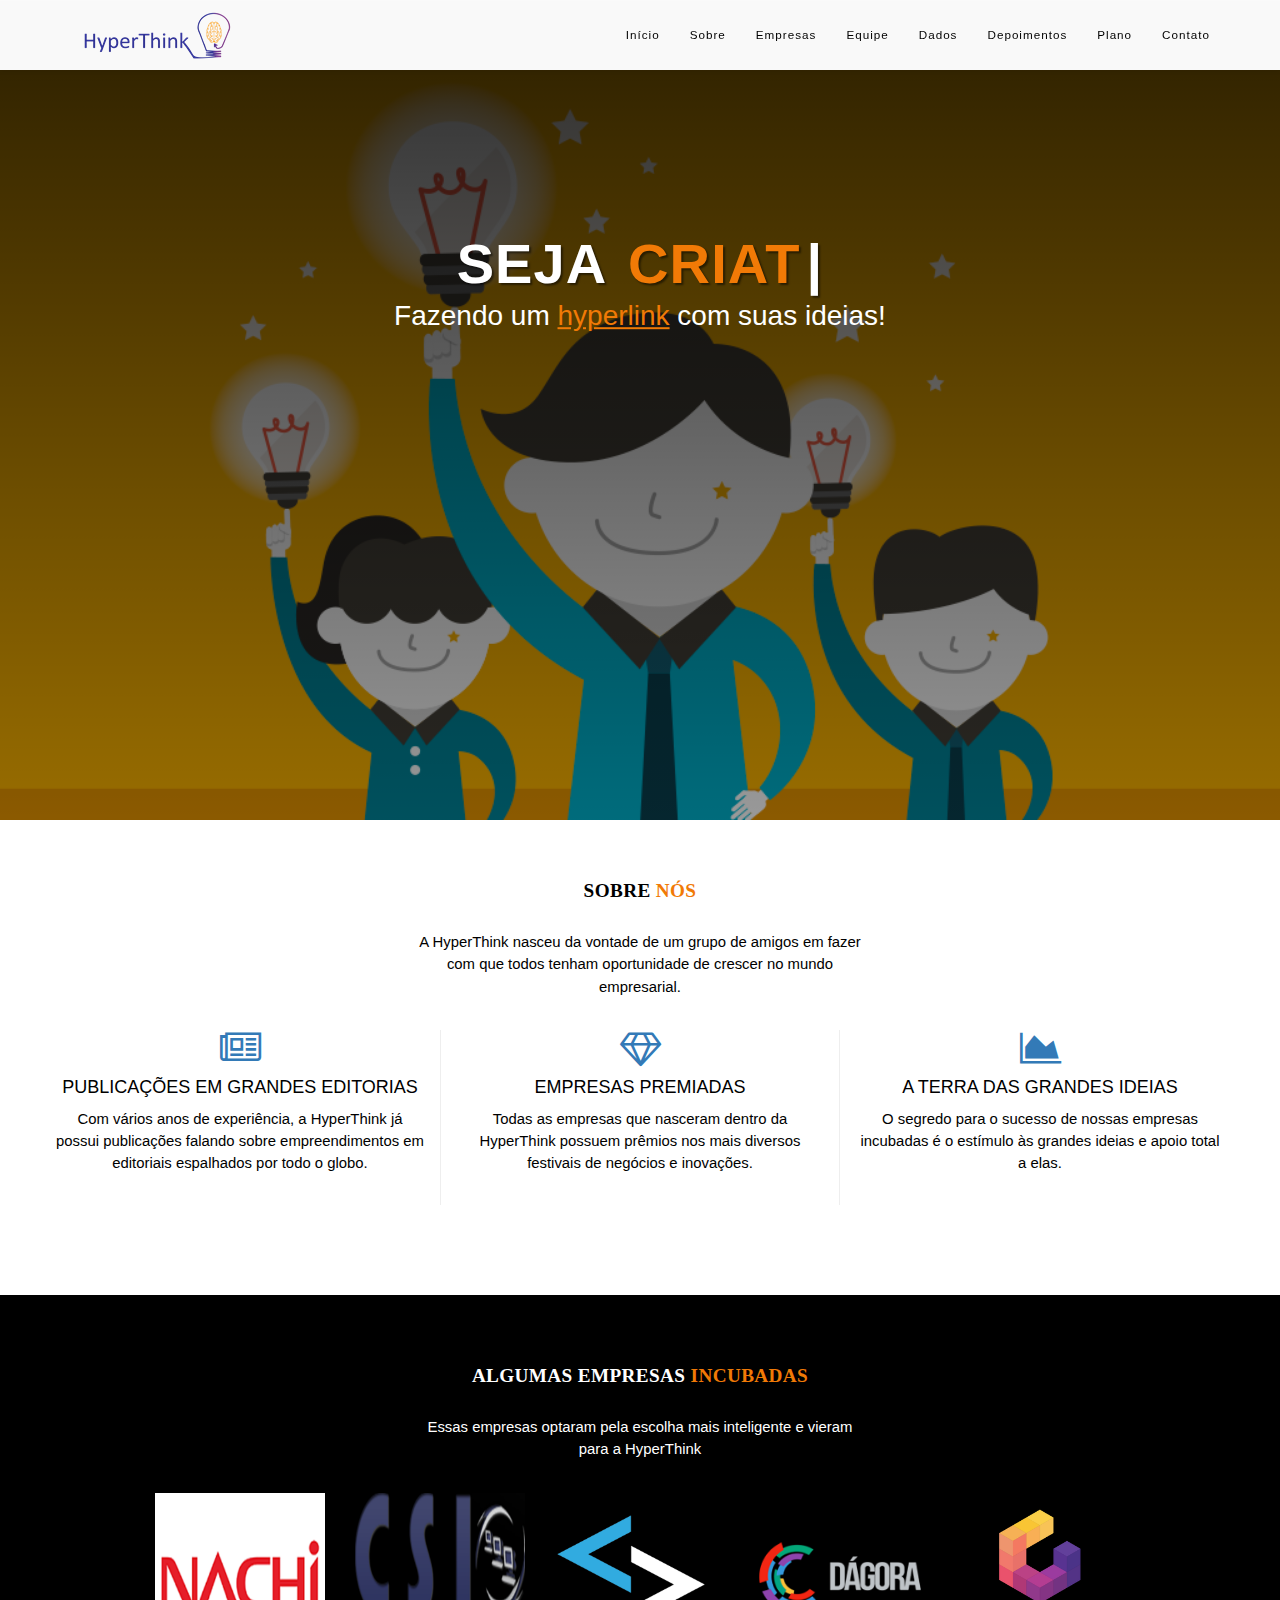
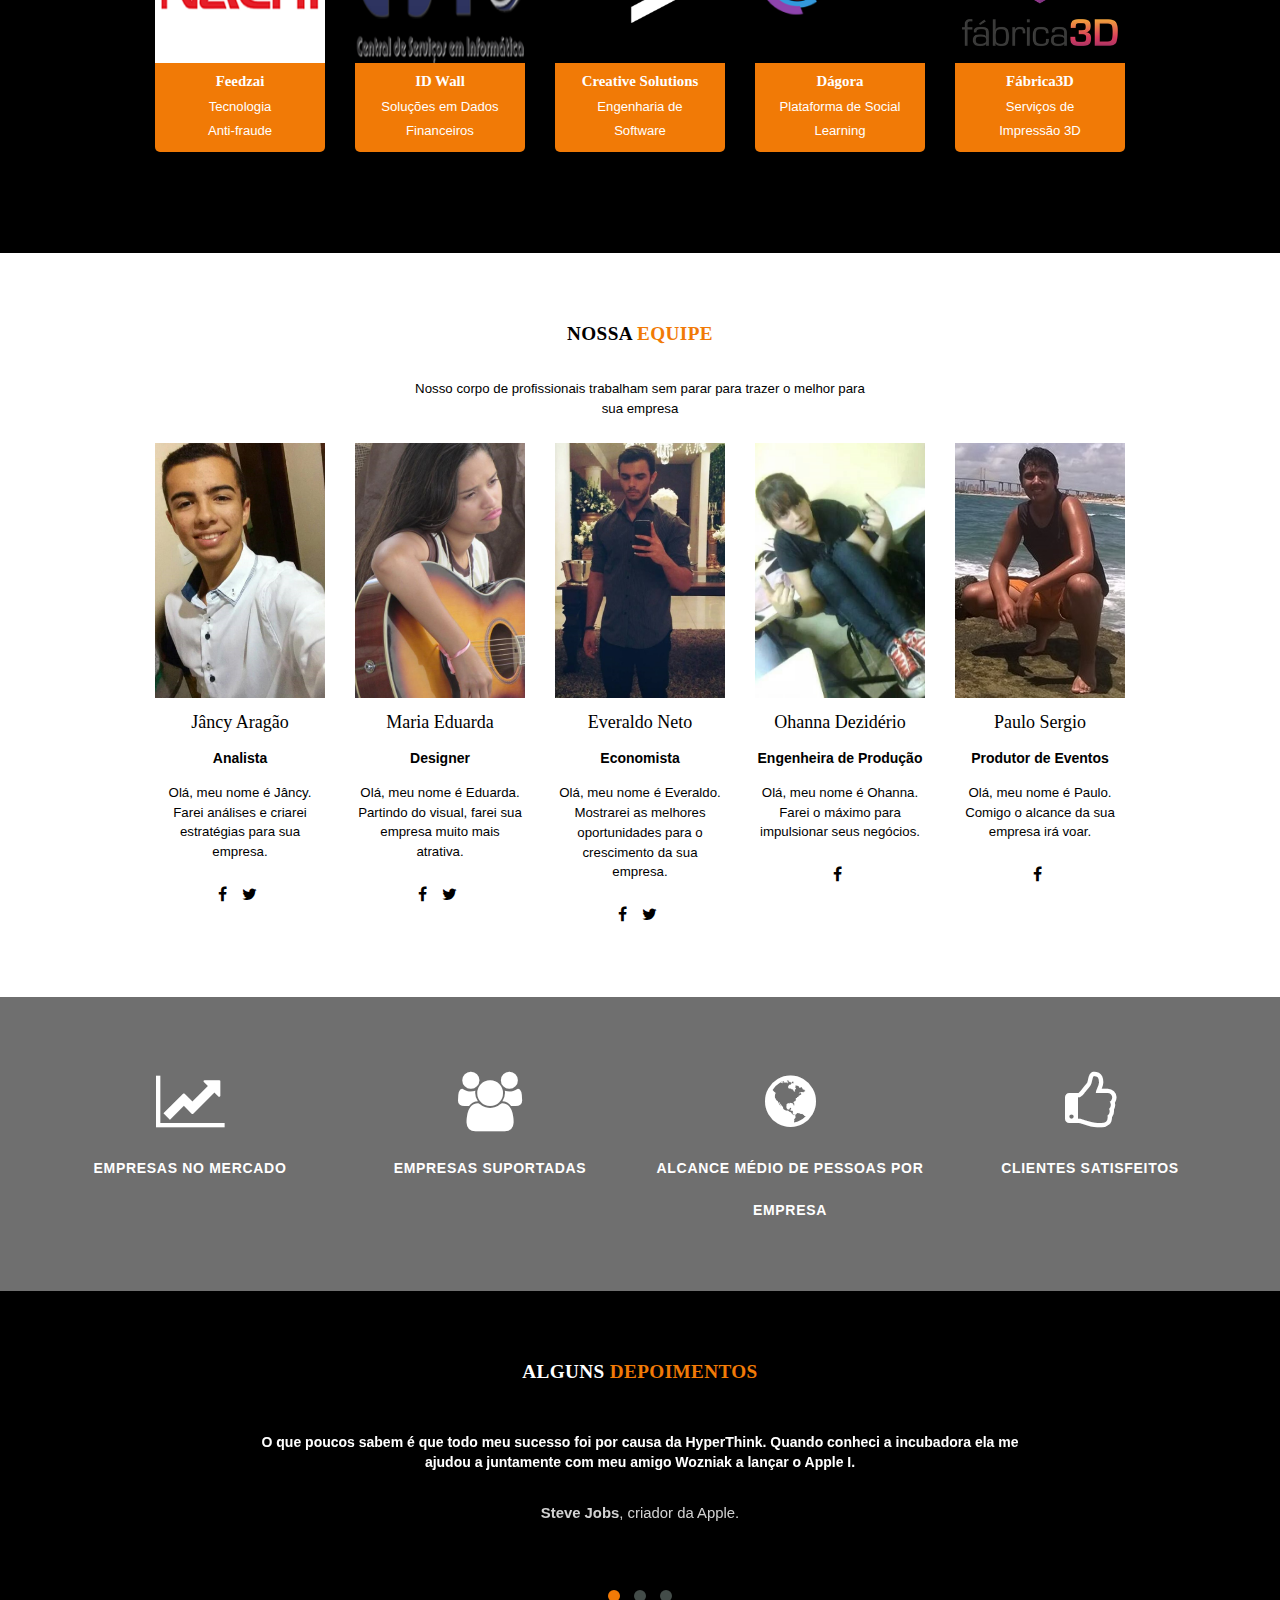
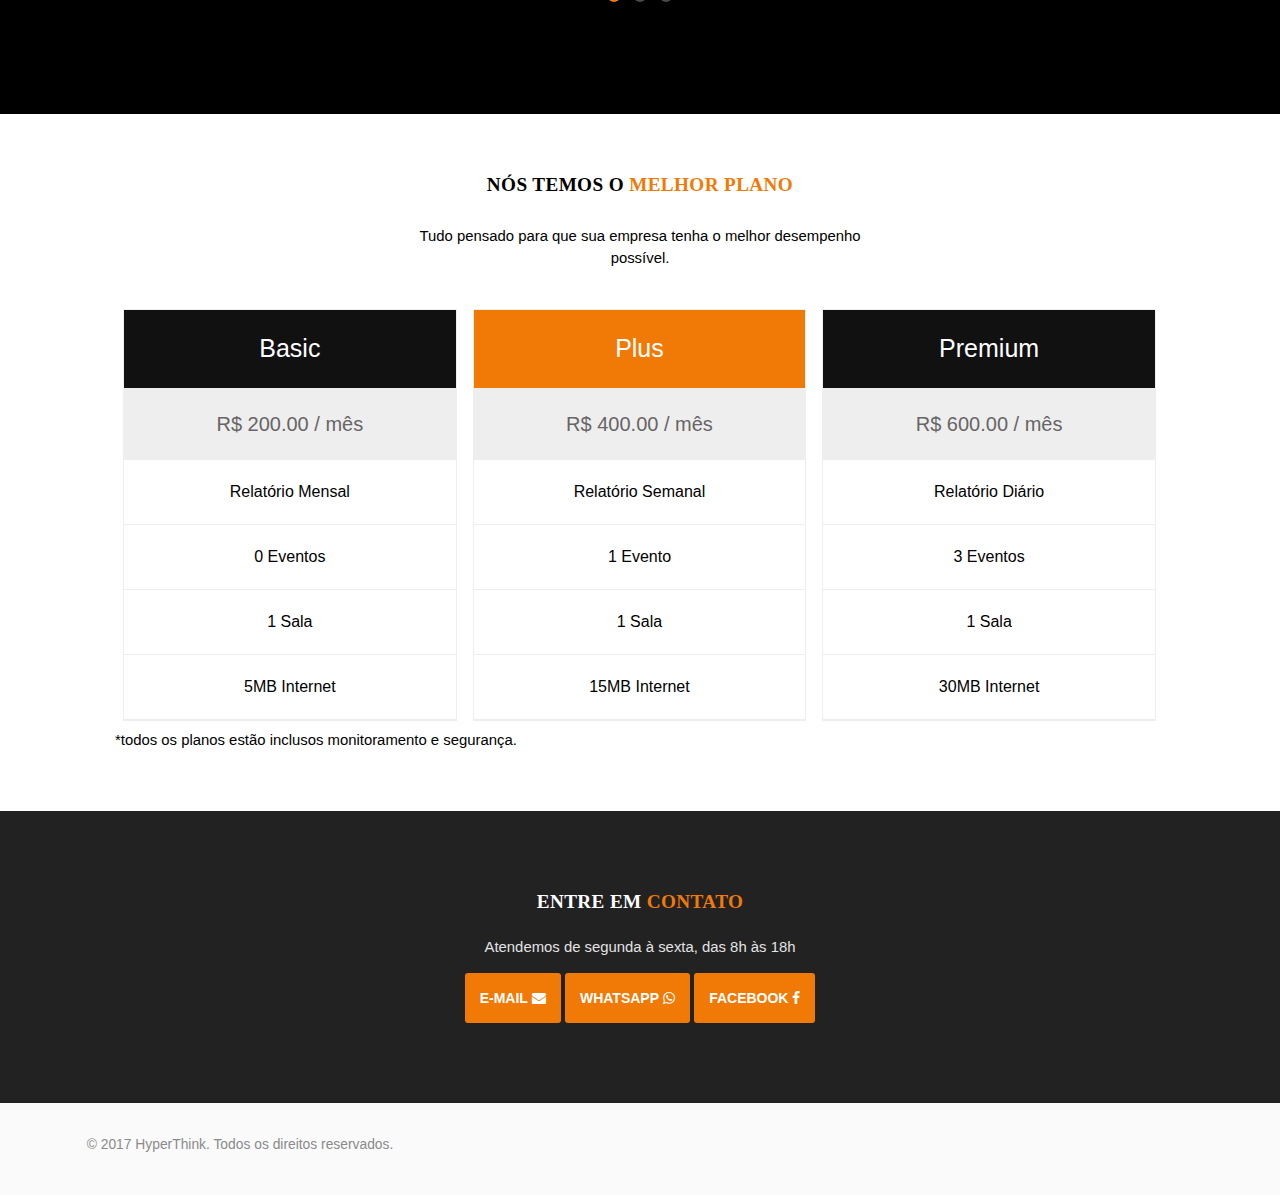
<file: NIM-VERSION 1.0/NIM/index.html>
<!DOCTYPE html>
<!--
++++++++++++++++++++++++++++++++++++++++++++++++++++++
AUTHOR : EVERALDO NETO; JÂNCY ARAGÃO
PROJECT : PROJETO INTEGRADOR SITE
VERSION : 0.4
++++++++++++++++++++++++++++++++++++++++++++++++++++++
-->
<html>
<head>
	<meta charset="utf-8">
	<meta name="viewport" content="width=devidev-width, initial-scale=1.0, maximum-scale=1.0, user-scalable=no">
	<meta http-equiv="X-UA-Compatible" content="IE=edge">
	<title>HyperThink</title>
	
	<!-- [ FONT-AWESOME ICON ] 
        =========================================================================================================================-->
	<link rel="stylesheet" type="text/css" href="library/font-awesome-4.3.0/css/font-awesome.min.css">

	<!-- [ PLUGIN STYLESHEET ]
        =========================================================================================================================-->
	<link rel="shortcut icon" type="image/x-icon" href="images/Logo.ico">
	
	<link rel="stylesheet" type="text/css" href="css/owl.carousel.css">
  <link rel="stylesheet" type="text/css" href="css/owl.theme.css">
	
	<!-- [ Boot STYLESHEET ]
        =========================================================================================================================-->
	<link rel="stylesheet" type="text/css" href="library/bootstrap/css/bootstrap-theme.min.css">
	<link rel="stylesheet" type="text/css" href="library/bootstrap/css/bootstrap.css">
        <!-- [ DEFAULT STYLESHEET ] 
        =========================================================================================================================-->
	<link rel="stylesheet" type="text/css" href="css/style.css"> 
	<link rel="stylesheet" type="text/css" href="css/color/orange.css">
        
</head>
<body >

<!-- [ LOADERs ]
================================================================================================================================-->	
    <div class="preloader">
    <div class="loader theme_background_color">
        <span></span>
      
    </div>
</div>
<!-- [WRAPPER ]
=============================================================================================================================-->
<div class="wrapper">
  <!-- [NAV]
 ============================================================================================================================-->    
   <!-- Navigation
    ==========================================-->
    <nav  class="nim-menu navbar navbar-default navbar-fixed-top">
      <div class="container">
        <!-- Brand and toggle get grouped for better mobile display -->
        <div class="navbar-header">
          <button type="button" class="navbar-toggle collapsed" data-toggle="collapse" data-target="#bs-example-navbar-collapse-1">
            <span class="sr-only">Toggle navigation</span>
            <span class="icon-bar"></span>
            <span class="icon-bar"></span>
            <span class="icon-bar"></span>
          </button>
            <a href="#home"><img  src="images/Marca.png" alt=""></a>
        </div>

        
        <div class="collapse navbar-collapse" id="bs-example-navbar-collapse-1">
          <ul class="nav navbar-nav navbar-right">
            <li><a href="#home" class="page-scroll">Início</a></li>
            <li><a href="#one" class="page-scroll">Sobre</a></li>
            <li><a href="#two" class="page-scroll">Empresas</a></li>
            <li><a href="#three" class="page-scroll">Equipe</a></li>
            <li><a href="#five" class="page-scroll">Dados</a></li>
            <li><a href="#six" class="page-scroll">Depoimentos</a></li>
             <li><a href="#seven" class="page-scroll">Plano</a></li>
            <li><a href="#eight" class="page-scroll">Contato</a></li>
          </ul>
        </div>
      </div>
    </nav>

   <!-- [/MAIN-HEADING]
 ============================================================================================================================--> 
   <section class="main-heading" id="home">
       <div class="overlay">
           <div class="container">
               <div class="row">
                  <div class="main-heading-content col-md-12 col-sm-12 text-center">
                    <h1 class="main-heading-title">Seja <span class="main-element themecolor" data-elements="Criativo,Grande,HyperThink"></span></h1>
                    <p class="main-heading-text">Fazendo um <a href="#one" class="page-scroll"><u class="themecolor">hyperlink</u></a> com suas ideias!</p>
                  </div>
               </div>
           </div>
       </div>
   </section>

 <!-- [ABOUT US]
 ============================================================================================================================-->
 <section class="aboutus white-background black" id="one">
     <div class="container">
         <div class="row">
             <div class="col-md-12 text-center black">
                 <h3 class="title">SOBRE <span class="themecolor">NÓS</span></h3>
            <p class="a-slog">A HyperThink nasceu da vontade de um grupo de amigos em fazer com que todos tenham oportunidade de crescer no mundo empresarial.</p> 
             </div>
         </div>
         <div class="gap">
             
         </div>
         
         <div class="row about-box">
          <div class="col-sm-4 text-center">
            <div class="margin-bottom">
              <a href="#openModal1"><i class="fa fa-newspaper-o"></i></a>
              <div id="openModal1" class="modalDialog">
                <div>
                  <a href="#close" title="Close" class="close">X</a>
                  
                    <ul class="price">
                      <li class="header">Editoriais Publicados</li>
                      <li>The New York Times</li>
                      <li>USA Today</li>
                      <li>Época NEGÓCIOS</li>
                      <li>EXAME.com</li>
                      <li>CNN</li>
                      
                    </ul>
        
                </div>
              </div>
              <h4>PUBLICAÇÕES EM GRANDES EDITORIAS</h4>
              <p class="black">Com vários anos de experiência, a HyperThink já possui publicações falando sobre empreendimentos em editoriais espalhados por todo o globo.</p>
            </div> 
          </div> 
          <div class="col-sm-4 about-line text-center">
            <div class="margin-bottom">
              <a href="#openModal2"><i class="fa fa-diamond"></i></a>

              <div id="openModal2" class="modalDialog">
                <div>
                  <a href="#close" title="Close" class="close">X</a>
                  
                    <ul class="price">
                      <li class="header">Últimos Prêmios</li>
                      <li>Maior empresa em Consultoria Empresarial na América Latina (Kennedy Research, 2016)</li>
                      <li>Melhor fornecedor para serviços de Gestão de Negócios (Forrester Research, 2016)</li>
                      <li>Festival de empreendedorismo (SENAC, 2015)</li>
                      <li>Lampião Business (Nordeste Empreendedor, 2014)</li>
                      
                      
                    </ul>
        
                </div>
              </div>

              <h4>EMPRESAS PREMIADAS</h4>
              <p class="black">Todas as empresas que nasceram dentro da HyperThink possuem prêmios nos mais diversos festivais de negócios e inovações.</p>
            </div>
          </div>
          <div class="col-sm-4 text-center">
            <div class="margin-bottom">
             <a href="#openModal3"> <i class="fa fa-area-chart"></i> </a>

              <div id="openModal3" class="modalDialog">
                <div>
                  <a href="#close" title="Close" class="close">X</a>
                  
                    <ul class="price">
                      <li class="header">Promoção de Ideias</li>
                      <li>Realização de premiações</li>
                      <li>Descontos nos planos para as melhores ideias</li>
                      <li>Acompanhamento do desenvolvimento das empresas</li>
 
                    </ul>
        
                </div>
              </div>

              <h4>A TERRA DAS GRANDES IDEIAS</h4>
              <p class="black">O segredo para o sucesso de nossas empresas incubadas é o estímulo às grandes ideias e apoio total a elas.</p>
            </div>
          </div>
        </div>  
     </div>
 </section>
 
 <!-- [RECENT-WORKS]
 ============================================================================================================================-->
     <section class="recent-works text-center" id="two">
      <div class="container">
        <div class="row">
          <div class="col-md-12">
              <h3 class="title">ALGUMAS EMPRESAS <span class="themecolor">INCUBADAS</span></h3>
            <p class="a-slog">Essas empresas optaram pela escolha mais inteligente e vieram para a HyperThink</p>
          </div> 
        </div>
          
        <div class="gap"></div>

        <div class="row">


        <div class="col-xs-1 port-item margin-bottom"></div>
          <div class="col-xs-2 port-item margin-bottom">
            <div >
              <a href="https://feedzai.com/"><img src="images/work-1.png" class="img-responsive" alt="workimg"></a>
              
            </div>
            <div class="work-desc">
              <h3><a href="https://feedzai.com/">Feedzai</a></h3>
              <span>Tecnologia <br/>Anti-fraude</span>
            </div>
          </div>

          <div class="col-xs-2 port-item margin-bottom">
            <div>
              <a href="http://idwall.co/"><img src="images/work-2.png" class="img-responsive" alt="workimg"></a>
              
            </div>
            <div class="work-desc">
              <h3><a href="http://idwall.co/">ID wall</a></h3>
              <span>Soluções em Dados Financeiros</span>
            </div>
          </div> 

          <div class="col-xs-2 port-item margin-bottom">
            <div >
              <a href="http://creative-solutions.eng.br/site/"><img src="images/work-3.png" class="img-responsive" alt="workimg"></a>
              
            </div>
            <div class="work-desc">
              <h3><a href="http://creative-solutions.eng.br/site/">Creative Solutions</a></h3>
              <span>Engenharia de Software</span>
            </div>
          </div>

          <div class="col-xs-2 port-item margin-bottom">
            <div >
              <a href="http://dagora.net/"><img src="images/work-4.png" class="img-responsive" alt="workimg"></a>
              
            </div>
            <div class="work-desc">
              <h3><a href="http://dagora.net/">Dágora</a></h3>
              <span>Plataforma de Social Learning</span>
            </div>
          </div>

          <div class="col-xs-2 port-item margin-bottom">
            <div >
              <a href="http://www.fabrica3d.co/"><img src="images/work-5.png" class="img-responsive" alt="workimg"></a>
              
            </div>
            <div class="work-desc">
              <h3><a href="http://www.fabrica3d.co/">Fábrica3D</a></h3>
              <span>Serviços de Impressão 3D</span>
            </div>
          </div>

        </div> 

        <div class="row">
          <div class="col-md-12 text-center">
          </div>
        </div> 

      </div> 
    </section>
 
  <!-- [OUR TEAM]
 ============================================================================================================================-->
  <section class="our-team white-background black" id="three">
      <div class="container">
       <div class="row text-center">
          <div class="col-md-12">
              <h3 class="title">NOSSA <span class="themecolor">EQUIPE</span></h3>
            <p class="a-slog">Nosso corpo de profissionais trabalham sem parar para trazer o melhor para sua empresa</p>
            <br/>
          </div> 
        </div>
          <div class="row text-center">
            <div class="col-xs-1"></div>

          <div class="col-xs-2">
            <img src="images/team-1.jpg" alt="team-member" class="img-responsive">
            <h4>Jâncy Aragão</h4>
            <h5>Analista</h5>
            <p>Olá, meu nome é Jâncy. Farei análises e criarei estratégias para sua empresa.</p>
            <ul class="list-inline top20">
              <li><a href="https://www.facebook.com/jancy.aragao?fref=ts"><i class="fa fa-facebook"></i></a></li>
              <li><a href="https://twitter.com/jancywdson"><i class="fa fa-twitter"></i></a></li>
            </ul>
          </div>

          <div class="col-xs-2">
            <img src="images/team-2.jpg" alt="team-member" class="img-responsive">
            <h4>Maria Eduarda</h4>
            <h5>Designer</h5>
           <p>Olá, meu nome é Eduarda. Partindo do visual, farei sua empresa muito mais atrativa.</p>
            <ul class="list-inline top20">
              <li><a href="https://www.facebook.com/mariaeduarda.gomes.735944?fref=ts"><i class="fa fa-facebook"></i></a></li>
              <li><a href="https://twitter.com/mdudagms"><i class="fa fa-twitter"></i></a></li>              
            </ul>
          </div>

          <div class="col-xs-2">
            <img src="images/team-3.jpg" alt="team-member" class="img-responsive">
            <h4>Everaldo Neto</h4>
            <h5>Economista</h5>
            <p>Olá, meu nome é Everaldo. Mostrarei as melhores oportunidades para o crescimento da sua empresa. </p>
            <ul class="list-inline top20">
              <li><a href="https://www.facebook.com/everneto110"><i class="fa fa-facebook"></i></a></li>
              <li><a href="https://twitter.com/everneto110"><i class="fa fa-twitter"></i></a></li>             
            </ul>
          </div>

          <div class="col-xs-2">
            <img src="images/team-4.jpg" alt="team-member" class="img-responsive">
            <h4>Ohanna Dezidério</h4>
            <h5>Engenheira de Produção</h5>
             <p>Olá, meu nome é Ohanna. Farei o máximo para impulsionar seus negócios.</p>
            <ul class="list-inline top20">
              <li><a href="https://www.facebook.com/ohannadeziderio?fref=ts"><i class="fa fa-facebook"></i></a></li>
            </ul>

          </div>
        
        <div class="col-xs-2">
            <img src="images/team-5.jpg" alt="team-member" class="img-responsive">
            <h4>Paulo Sergio</h4>
            <h5>Produtor de Eventos</h5>
            <p>Olá, meu nome é Paulo. Comigo o alcance da sua empresa irá voar.</p> 
            <ul class="list-inline top20">
              <li><a href="https://www.facebook.com/paulosergio.fps?fref=ts"><i class="fa fa-facebook"></i></a></li>
            </ul>
          </div>
        
        </div>

 
          
      </div>
  </section>

 <!-- [STATUS]
 ============================================================================================================================-->
 <section class="our-stats" id="five">
 <div class="container">
            <div class="row">
                <div class="col-md-3 col-sm-6">
                    <div class="our-stats-box text-center">
                        <div class="our-stat-icon">
                            <span class="fa fa-line-chart"></span>
                        </div>
                        <div class="our-stat-info">
                            <span class="stats" data-from="0" data-to="112" data-speed="5000"
                                  data-refresh-interval="50"></span>

                            <h5>Empresas no Mercado</h5>
                        </div>
                    </div>
                </div>
                <div class="col-md-3 col-sm-6">
                    <div class="our-stats-box text-center">
                        <div class="our-stat-icon">
                            <span class="fa fa-users"></span>
                        </div>
                        <div class="our-stat-info">
                            <span class="stats" data-from="0" data-to="6" data-speed="5000"
                                  data-refresh-interval="50"></span>

                            <h5>Empresas Suportadas</h5>
                        </div>
                    </div>
                </div>
                <div class="col-md-3 col-sm-6">
                    <div class="our-stats-box text-center">
                        <div class="our-stat-icon">
                            <span class="fa fa-globe"></span>
                        </div>
                        <div class="our-stat-info">
                            <span class="stats" data-from="0" data-to="595" data-speed="5000"
                                  data-refresh-interval="50"></span>

                            <h5>Alcance médio de pessoas por empresa</h5>
                        </div>
                    </div>
                </div>
                <div class="col-md-3 col-sm-6">
                    <div class="our-stats-box text-center">
                        <div class="our-stat-icon">
                            <span class="fa fa-thumbs-o-up"></span>
                        </div>
                        <div class="our-stat-info">
                            <span class="stats" data-from="0" data-to="983" data-speed="5000"
                                  data-refresh-interval="50"></span>

                            <h5>Clientes Satisfeitos</h5>
                        </div>
                    </div>
                </div>
            </div>
        </div>
 </section>

 <!-- [TESTEMUNHAS]
 ============================================================================================================================-->
 <section class="client-testimonial text-center white" id="six">
  
            <div class="container">
                <div class="row">
                <div class="col-md-12">
                    <h3 class="title">Alguns <span class="themecolor">Depoimentos</span></h3>            
          </div> 
                
                    <div class="col-md-8 col-md-offset-2">
                        <div id="testimonial" class="owl-carousel owl-theme">
                            <div class="item">
                                <h5>O que poucos sabem é que todo meu sucesso foi por causa da HyperThink. Quando conheci a incubadora ela me ajudou a juntamente com meu amigo Wozniak a lançar o Apple I.</h5>
                                <p><strong>Steve Jobs</strong>, criador da Apple.</p>
                            </div>

                            <div class="item">
                                <h5>Eu havia preparado um xarope com folhas de coca e extrato de noz de cola, entretanto não tinha ideia de como impulsionar meu produto, então conheci a HyperThink e recebi um grande apoio de marketing que fez e faz até hoje o meu xarope ser um sucesso.</h5>
                                <p><strong>John Pemberton</strong>, criador da Coca-Cola.</p>
                            </div>

                            <div class="item">
                                <h5>Eu era apenas um padeiro e depois da I Grande Guerra Mundial comecei a fazer alguns sapatos, quando soube da HyperThink corri para falar com eles e vi a mágica acontecer. De simples padeiro para o criador de uma grande marca esportiva.</h5>
                                <p><strong>Adolf Dassler</strong>, criador da Adidas.</p>
                            </div>
                        </div>
                    </div>
                </div>
            </div>
 </section>

 <!-- [SERVIÇOS]
 ============================================================================================================================-->
 
 <section class="services white-background black" id="seven">
      <div class="container">
        <div class="row text-center">
          <div class="col-md-12">
              <h3 class="title">Nós temos o <span class="themecolor">melhor plano</span></h3>
            <p class="a-slog">Tudo pensado para que sua empresa tenha o melhor desempenho possível.</p>
          </div> <!-- /col -->
        </div> <!-- /row -->
        <div class="gap"></div>
        <div class="columns">
          <ul class="price">
            <li class="header">Basic</li>
            <li class="grey">R$ 200.00 / mês</li>
            <li>Relatório Mensal</li>
            <li>0 Eventos</li>
            <li>1 Sala</li>
            <li>5MB Internet</li>
            
          </ul>
        </div>
        <div class="columns">
          <ul class="price">
            <li class="header2">Plus</li>
            <li class="grey">R$ 400.00 / mês</li>
            <li>Relatório Semanal</li>
            <li>1 Evento</li>
            <li>1 Sala</li>
            <li>15MB Internet</li>
            
          </ul>
        </div>
        <div class="columns">
          <ul class="price">
            <li class="header3">Premium</li>
            <li class="grey">R$ 600.00 / mês</li>
            <li>Relatório Diário</li>
            <li>3 Eventos</li>
            <li>1 Sala</li>
            <li>30MB Internet</li>
            
          </ul>
        </div>
        <p>*todos os planos estão inclusos monitoramento e segurança.</p>
      </div>  
    </section>
 
 <!-- [CONTATO]
 ============================================================================================================================-->
<section class="sub-form text-center" id="eight">
  <div class="container">
    <div class="col-md-12">
        <h3 class="title">ENTRE EM <span class="themecolor"> CONTATO</span></h3>
            <p class="lead">Atendemos de segunda à sexta, das 8h às 18h</p>
    </div> 
    <div class="row">
        <div class="col-md-3 col-sm-3"></div>
      <div class="col-md-6 center-block col-sm-6 ">
        
            <a href="mailto:contato@hyperthink.com"><button type="submit" class="btn btn-custom theme_background_color">E-mail <i class="fa fa-envelope"></i> </button></a>
            
            <a href="tel:+55084988534777″>+55(0)84 – 98853-4777"><button type="submit" class="btn btn-custom theme_background_color">Whatsapp <i class="fa fa-whatsapp"></i> </button></a>

            <a href="https://www.facebook.com/HyperThink-1776624322664908/"><button type="submit" class="btn btn-custom theme_background_color">Facebook <i class="fa fa-facebook"></i> </button></a>

       </div>

    </div>
  </div>
</section>
 
 <!-- [FOOTER]
 ============================================================================================================================-->
 
<footer class="site-footer section-spacing text-center " id="eight">
    
  <div class="container">
    <div class="row">
     
      <div class="col-md-4"> <small>&copy; 2017 HyperThink. Todos os direitos reservados.</small></div>
      <div class="col-md-4"> 
        
      </div>
    </div>
  </div>
</footer>

</div>


<!-- [SCRIPTS]
=============================================================================================================================-->

    <!-- [ DEFAULT SCRIPT ] -->
    	<script src="library/modernizr.custom.97074.js"></script>
          <!-- "Detecta" como sua página web carrega, então você pode usar os resultados para adaptar a experiência ao usuário. -->
    	<script src="library/jquery-1.11.3.min.js"></script>
          <!-- É uma biblioteca JavaScript rápida com uma API fácil de usar que funciona em uma infinidade de navegadores. -->
      <script src="library/bootstrap/js/bootstrap.js"></script>
          <!-- Componentes do Bootstrap com mais de uma dúzia de plugins jQuery personalizados. -->
      <script src="js/typed.js"></script>
          <!-- Responsável pela "escrita" na home do site -->
    <!-- [ COUNT SCRIPT ] -->
      <script src="js/fappear.js"></script>
          <!-- Biblioteca -->
      <script src="js/jquery.countTo.js"></script>
          <!-- Plugin jQuery simples para contagem de tempo para cima e para baixo -->
    <!-- [ SLIDER SCRIPT ] -->  
      <script src="js/owl.carousel.js"></script> 
          <!-- Poderoso e Customizável jQuery Carrossel Slider --> 
    <!-- [ COMMON SCRIPT ] -->
      <script src="js/common.js"></script>
  
</body>
</html>
</file>
<file: NIM-VERSION 1.0/NIM/css/color/orange.css>
/*
++++++++++++++++++++++++++++++++++++++++++++++++++++++
AUTHOR : Everaldo Neto e Jâncy Aragão
PROJECT : Hyperthink
VERSION : 0.1
++++++++++++++++++++++++++++++++++++++++++++++++++++++
*/

.themecolor
{
    color:#f17a06;/*Defines the theme color*/
}

.theme_background_color,#downloadbt:hover
{
    background-color:#f17a06; /*Defines the theme bakcground color*/
}

.borderColor
{
    border-color:#000;/*Defines the color of the border*/
}
.nim-menu.navbar-default .navbar-nav > li > a:hover
 {
color:#f17a06;
}
.social li a:hover
{
    color:#f17a06;
}
.sub-footer
{
    border-top-color:#f17a06;
}

.work-desc
{
    background:#f17a06;
}
.work-desc h3
{
    color:#fff;
}


.black
{
    color:#000;
}

.white
{
    color:#fff;
}
.black-background
{
    background-color:#000;
}

.white-background
{
    background-color:#fff;
}

.grey
{
    color:#676565;
}
.grey_background_color
{
    background-color:#676565;
}

.sectionTitle hr
{
  border-color:#f17a06; 
}

.sectionTitle .line{
    border-color:#fff;
}

.sectionTitle .line hr
{
    border-color:#dbdbdb;
}

ol.type li a:hover{ color:#f17a06;}

.ramsh-menu.navbar-default .navbar-nav > li > a:hover,a.fa.fa-angle-down:hover,.navbar-default .navbar-nav > .active > a,.navbar-default .navbar-nav > .active > a:hover, 
.navbar-default .navbar-nav > .active > a:focus
{
    color:#f17a06;
}

.navbar-toggle
{
 
 color:#f17a06;
}

.owl-theme .owl-controls .owl-page.active span, 
.owl-theme .owl-controls.clickable .owl-page:hover span,#contactbtn:hover {
	
	background:#f17a06;
}
.owl-theme .owl-controls .owl-page.active span{
	background:#f17a06;
}
</file>
<file: NIM-VERSION 1.0/NIM/css/style.css>
/*++++++++++++++++++++++++++++++++++++++++++++++++++++++
	RESET
++++++++++++++++++++++++++++++++++++++++++++++++++++++*/

*{ 
	padding: 0; 
	margin: 0; 
	vertical-align: baseline; 
}

html
{
    -webkit-font-smoothing:antialiased;
}

body,div,dl,dt,dd,ul,ol,li,h1,h2,h3,h4,h5,h6,pre,form,fieldset,p,blockquote,hr,th,td {
	margin:0; 
	padding:0;
}

/*++++++++++++++++++++++++++++++++++++++++++++++++++++++
	GENERAL
++++++++++++++++++++++++++++++++++++++++++++++++++++++*/
body {
	color: #fff;
	font: normal 16px "Roboto", "Helvetica Neue", Helvetica, Arial, sans-serif;
	font-weight: 300;
	background-color: #000;
	overflow-x: hidden;
	line-height: 1.5;
        font-family: 'Lato', sans-serif;
	text-rendering: optimizeLegibility !important;
	-webkit-font-smoothing: antialiased !important;
	
}



h1 strong{
	font-weight: 900;
}
h2{
	;
	line-height: 20px;
	margin:  0;
}
h3{
font-size: 1.2em;
font-weight: 900;
}

h5{
	
	font-weight: 700;
	line-height: 20px;
}
p{
font-family: 'Open Sans', sans-serif;
font-size:0.93em;
}


a{ 
  text-decoration: none !important;
  transition:all 0.3s linear;
  -webkit-transition:all 0.3s linear;
  -moz-transition:all 0.3s linear;
  -ms-transition:all 0.3s linear;
   -o-transition:all 0.3s linear;
  
}
ul
{
    list-style: none;
    margin:0;
    padding:0;
}
.text-capitalize
{
    text-transform: uppercase;
}

p.intro{
	font-size:0.9em;
	margin: 14px 0;
	line-height: 24px;
	font-family: 'Open Sans', sans-serif;
}
.relative
{
    position:relative;
}
.wrapper
{
    width:100%;
    height:100%;
    position:relative;
    
}

.rightText
{
text-align:justify;
}
.leftText
{
  text-align:left;
}
.RightText
{
   text-align:right;
}
.top10
{
    margin-top:1.2em;
}
.top20
{
  margin-top:1.3em;
}
.top30
{
  margin-top:2em;
}
.top40
{
    margin-top:2.2em;
}

.margin-top {
	margin-top: 30px;
}
.margin-bottom {
	margin-bottom: 30px;
}

.a-slog {
	font-size:0.93em;
	max-width: 450px;
	margin:0 auto;
        padding-top:10px;
}

.gap
{
    width:100%;
    height:2em;
}
.title {
	font-weight: 700;
	letter-spacing: 0.02em;
	text-transform: uppercase;
	font-family: 'Roboto Slab', serif;
	margin-bottom: 20px;
}
.scroll-block {
  height: 100%;
  overflow-x: hidden;
  overflow-y: auto;
  -webkit-overflow-scrolling: touch;
}
/*	TYPOGRAPHY
------------------------------*/
h1, h2, h3, h4, h5, h6,
.h1, .h2, .h3, .h4, .h5, .h6{
	font-family: 'Roboto', sans-serif;
	margin: 0;
}

/*	BUTTON
------------------------------*/
.btn {
    font-size: 14px;
    font-family: 'Source Sans Pro', sans-serif;
    text-transform: uppercase;
    border-radius: 0;
}
.btn:focus,.btn:active {
    outline: none;
    color: #ffffff;
}
.btn-custom{
	border-radius: 3px;
	padding: 0.8em 1.8em;
	color: #fff;
	font-weight: 700;
	-webkit-transition: all .5s ease-out;
	-moz-transition: all .5s ease-out;
	transition: all .5s ease-out;
	text-transform: uppercase;
}
.btn-custom:hover,.btn-custom:focus{
    color: #fff;
}
.btn-custom-outline {
	border-radius: 3px;
	padding: 0.8em 1.8em;
	color: #fff;
	font-weight: 700;
	-webkit-transition: all .5s ease-out;
	transition: all .5s ease-out;
	text-transform: uppercase;
	background-color: transparent;
	border-color: #ffffff;
}
.btn-custom-outline:hover,.btn-custom-outline:focus{
	color: #ffffff;
	background-color: rgba(255,255,255,.5);
}
.btn-bar a{
	margin-right: 10px;
}

/*	PRELOADER
------------------------------*/

div.preloader {
    position: fixed;
    left: 0;
    top: 0;
    z-index: 9999;
    width: 100%;
    height: 100%;
    overflow: visible;
    background-color: #f7f7f7;
}

@-webkit-keyframes loader {
    0%, 10%, 100% {
        width: 80px;
        height: 80px;
    }
    65% {
        width: 150px;
        height: 150px;
    }
}

@keyframes loader {
    0%, 10%, 100% {
        width: 80px;
        height: 80px;
    }
    65% {
        width: 150px;
        height: 150px;
    }
}

.loader {
    position: absolute;
    top: 50%;
    left: 50%;
    width: 80px;
    height: 80px;
    -webkit-transform: translate(-50%, -50%) rotate(45deg) translate3d(0, 0, 0);
    transform: translate(-50%, -50%) rotate(45deg) translate3d(0, 0, 0);
    -webkit-animation: loader 1.2s infinite ease-in-out;
    animation: loader 1.2s infinite ease-in-out;
    border-radius:50%;
    -webkit-border-radius:50%;
    -moz-border-radius:50%;
}

.loader span {
    position: absolute;
    display: block;
    width: 40px;
    height: 40px;
    left:50%;
    margin-left:-20px;
    top:50%;
    margin-top:20px;
    border-radius:50%;
    -webkit-animation: loaderBlock 1.2s infinite ease-in-out both;
    animation: loaderBlock 1.2s infinite ease-in-out both;
    background:#000;
}

.loader span:nth-child(1) {
    top: 0;
    left: 0;
}

.loader span:nth-child(2) {
    top: 0;
    right: 0;
    -webkit-animation: loaderBlockInverse 1.2s infinite ease-in-out both;
    animation: loaderBlockInverse 1.2s infinite ease-in-out both;
}

.loader span:nth-child(3) {
    bottom: 0;
    left: 0;
    -webkit-animation: loaderBlockInverse 1.2s infinite ease-in-out both;
    animation: loaderBlockInverse 1.2s infinite ease-in-out both;
}

.loader span:nth-child(4) {
    bottom: 0;
    right: 0;
}


/*	RAMSH-STYLE STARTS HERE
------------------------------*/
 
/* Navigation */
.nim-menu{
	padding: 10px;
	transition: all 0.8s;
        background: #f9f9f9;
        border-bottom:none;
        transition:all 0.4s ease-in;
        -webkit-transition:all 0.4s ease-in;
        -moz-transition:all 0.4s ease-in;
        -ms-transition:all 0.4s ease-in;
         
}

.nim-menu a.navbar-brand {
text-transform: uppercase;
font-size: 1.5em;
font-weight: 900;
color:#fff;
}



.nim-menu.navbar-default .navbar-nav > li > a {
	
	color: #000000;
	letter-spacing: 1px;
        font-size:.73em;
       //text-shadow:1px 0px rgba(0,0,0,0.5);
}

.navbar-default .navbar-nav > .active > a, 
.navbar-default .navbar-nav > .active > a:hover, 
.navbar-default .navbar-nav > .active > a:focus {
	
	background-color: transparent;
	font-weight: 700;
        
}

.navbar-toggle {
	border-radius:20%;
        transition:all 1s;
        
	}
.navbar-default .navbar-toggle:hover, 
.navbar-default .navbar-toggle:focus {
	box-shadow:2px 2px 3px 3px rgba(0,0,0,0.4);
        -webkit-box-shadow:2px 2px 3px 3px rgba(0,0,0,0.4);
        -moz-box-shadow:2px 2px 3px 3px rgba(0,0,0,0.4);
        -ms-box-shadow:2px 2px 3px 3px rgba(0,0,0,0.4);
	}
.navbar-default .navbar-toggle:hover>.icon-bar {
	background-color: #FFF;
	}
        
        
       
/*	MAIN HEADING
------------------------------*/

.main-heading
{
   background: url(../images/fundo1.png) center center no-repeat;
	background-size:cover;
	background-attachment: fixed;
	color: #cfcfcf;
    margin-top:70px;
}

.overlay{
	background: -moz-linear-gradient(top,  rgba(0,0,0,0.8) 0%, rgba(0,0,0,0.73) 17%, rgba(0,0,0,0.66) 35%, rgba(0,0,0,0.55) 62%, rgba(0,0,0,0.4) 100%); /* FF3.6+ */
	background: -webkit-gradient(linear, left top, left bottom, color-stop(0%,rgba(0,0,0,0.8)), color-stop(17%,rgba(0,0,0,0.73)), color-stop(35%,rgba(0,0,0,0.66)), color-stop(62%,rgba(0,0,0,0.55)), color-stop(100%,rgba(0,0,0,0.4))); /* Chrome,Safari4+ */
	background: -webkit-linear-gradient(top,  rgba(0,0,0,0.8) 0%,rgba(0,0,0,0.73) 17%,rgba(0,0,0,0.66) 35%,rgba(0,0,0,0.55) 62%,rgba(0,0,0,0.4) 100%); /* Chrome10+,Safari5.1+ */
	background: -o-linear-gradient(top,  rgba(0,0,0,0.8) 0%,rgba(0,0,0,0.73) 17%,rgba(0,0,0,0.66) 35%,rgba(0,0,0,0.55) 62%,rgba(0,0,0,0.4) 100%); /* Opera 11.10+ */
	background: -ms-linear-gradient(top,  rgba(0,0,0,0.8) 0%,rgba(0,0,0,0.73) 17%,rgba(0,0,0,0.66) 35%,rgba(0,0,0,0.55) 62%,rgba(0,0,0,0.4) 100%); /* IE10+ */
	background: linear-gradient(to bottom,  rgba(0,0,0,0.8) 0%,rgba(0,0,0,0.73) 17%,rgba(0,0,0,0.66) 35%,rgba(0,0,0,0.55) 62%,rgba(0,0,0,0.4) 100%); /* W3C */
	filter: progid:DXImageTransform.Microsoft.gradient( startColorstr='#cc000000', endColorstr='#66000000',GradientType=0 ); /* IE6-9 */
	//background-attachment: fixed;
        height:auto;
        height:100%;
        position:relative;
}

.overlay > .container
{
    padding:170px 0px;    
}

.main-heading >.overlay
{
    height: 750px;
}
p.lead
{
   position:relative;
   top:5px;
   color:#e3e3e3;
   font-size:0.93em;
   
}

.main-heading-content {
	-webkit-transform: translateY(-50%);
	-ms-transform: translateY(-50%);
	transform: translateY(-50%);
	position: absolute;
	top: 30%;
	left: 0;
	right: 0;
}

.main-heading-title {
	font-weight: 900;
	color: #ffffff;
	text-transform: uppercase;
	font-size:3.5em;
	text-shadow: rgba(0,0,0,0.498039) 2px 2px 2px;
	letter-spacing: 0.02em;
	
}
.main-heading-title span {
	margin-left: 6px;
}
.main-heading-text {
	font-size: 28px;
	color: #ffffff;
	margin-bottom: 20px;
}
.main-cursor {
	opacity: 1;
	-webkit-animation: blink .6s infinite;
	-moz-animation: blink .6s infinite;
	-ms-animation: blink .6s infinite;
	-o-animation: blink .6s infinite;
	animation: blink .6s infinite;
}

/*----------------ABOUT US

-------------------------------------------------------*/
.aboutus>.container
{
    padding:60px 0px;
  
}

 .about-box {
	overflow: hidden;
	clear: both;
	margin-bottom: 30px;
}
.about-box i {
	font-size: 36px;
}
.about-box .about-line {
	border-left: 1px solid #eee;
	border-right: 1px solid #eee;
}
.about-box h4
{
    padding-top:10px;
}
.about-box p{
	font-size:0.93em;
        padding-top:10px;
}

/*----------------MODAL

-------------------------------------------------------*/

.modalDialog {
    position: fixed;
    font-family: Arial, Helvetica, sans-serif;
    top: 0;
    right: 0;
    bottom: 0;
    left: 0;
    background: rgba(0,0,0,0.8);
    z-index: 99999;
    opacity:0;
    -webkit-transition: opacity 400ms ease-in;
    -moz-transition: opacity 400ms ease-in;
    transition: opacity 400ms ease-in;
    pointer-events: none;
}

.modalDialog:target {
    opacity:1;
    pointer-events: auto;
}

.modalDialog > div {
    width: 400px;
    position: relative;
    margin: 10% auto;
    padding: 5px 20px 13px 20px;
    border-radius: 10px;
    background: #fff;
   
}

.close {
    background: #f17a06;
    color: #FFFFFF;
    line-height: 25px;
    position: absolute;
    right: -12px;
    text-align: center;
    top: -10px;
    width: 24px;
    text-decoration: none;
    font-weight: bold;
    -webkit-border-radius: 12px;
    -moz-border-radius: 12px;
    border-radius: 12px;
    -moz-box-shadow: 1px 1px 3px #000;
    -webkit-box-shadow: 1px 1px 3px #000;
    box-shadow: 1px 1px 3px #000;
}

.close:hover { background: #f17a06; }
/*----------------Empresas incubadas

-------------------------------------------------------*/

.recent-works>.container
{
    padding:70px 0px;
}

.item-img-wrap{
    position: relative;
    text-align: center;
    overflow: hidden;
}
.item-img-wrap img{
    -webkit-transition:all 200ms linear; 
    -moz-transition:all 200ms linear; 
    -o-transition:all 200ms linear; 
    -ms-transition:all 200ms linear; 
    transition:all 200ms linear; 
   
}
.item-img-overlay{
    position: absolute;
    width:100%;
    height: 100%;
    left: 0;
    top: 0;
    
}
.item-img-overlay span{
    width: 100%;
    height: 100%;
    position: absolute;
    top: 0;
    left: 0;
    background:#222 url("../images/plus.png") center center no-repeat;
    -ms-filter: "progid:DXImageTransform.Microsoft.Alpha(Opacity=0)";
    filter: alpha(opacity=0);
    opacity: 0;
    z-index:99;
    -webkit-transition: opacity 250ms linear;
    transition: opacity 250ms linear;
}
.item-img-wrap:hover .item-img-overlay span{
    opacity: 0.6;
   
}
.item-img-wrap:hover img{
    -moz-transform: scale(1.1); 
    -webkit-transform: scale(1.1); 
    -o-transform: scale(1.1); 
    transform: scale(1.1); 
}

.work-desc{
    width: 100%;
    padding: 10px 20px;
    border-top: none;
    -webkit-border-bottom-right-radius: 5px;
	-webkit-border-bottom-left-radius: 5px;
	-moz-border-radius-bottomright: 5px;
	-moz-border-radius-bottomleft: 5px;
	border-bottom-right-radius: 5px;
	border-bottom-left-radius: 5px;
    position: relative;
}
.work-desc h3{
    margin: 0;
    padding: 0;
    font-size: 0.93em;
    font-weight: 700;
    text-transform: capitalize;
    font-family: 'Roboto Slab', serif;
    margin-bottom: 5px;
    
}

.work-desc h3 a
{
    color:#fff;
}
.work-desc span {
	margin-top: 10px;
        font-size:0.82em;
}



/*----------------OUR TEAM

-------------------------------------------------------*/
.our-team>.container
{
    padding:70px 0px;
}

.our-team h4  {
    font-family: 'Roboto Slab', serif;
   }

.our-team h4,.our-team h5
{
    padding-top:15px;
}
.our-team p{
	font-size:0.83em;
        padding-top:15px;
}
.list-inline a
{
    color:#000;
}

/*	TESTIMONIAL
------------------------------*/
.client-testimonial
{
 background:url("../images/img-4.jpg");
 background-position: center center;
 background-attachment: fixed;
 background-size:cover;
}

.client-testimonial .container
{
 padding:70px 0px;
}


#testimonial {
	padding: 30px 0;
}
#testimonial .item{
    display: block;
    width: 100%;
    height: auto;
}

#testimonial .item p {
	font-weight: 400;
	margin: 30px 0;
	color: #d1d1d1;
}

/*	STATS
------------------------------*/
.our-stats {
    background: #6f6f6f;
}

.our-stats>.container
{
    padding:60px 0px;
}

.our-stat-icon .fa {
    font-size: 60px;
    color: #fff;
    line-height: 90px;
}

.our-stat-info span {
    color: #fff;
    font-size: 32px;
    margin: 1em 0;
    line-height: 60px;
}

.our-stat-info h5 {
    color: #fff;
    line-height: 3em;
    text-transform: uppercase;
    letter-spacing: 0.05em;
    margin: 0 0;
}

/*  Services
----------------------------------------------------------------------------- */
.services >.container
{
    padding:60px;
}

.nim-service i.fa {
	float: left;
	font-size:1.6em;
	width: 70px;
        height:70px;
        background:#000;
        border-radius:50%;
        color:#fff; 
        text-align: center;
        padding-top:25px;
        transition:all 200ms ease-in;
        -webkit-transition:all 200ms ease-in;
        -moz-transition:all 200ms ease-in;
        -ms-transition:all 200ms ease-in;
}
.nim-service .nim-service-detail {
	margin-left:90px;
}
.nim-service .nim-service-detail h4 {
font-family: 'Roboto Slab', serif;
}
.nim-service .nim-service-detail p {
	color: #9aa7af;
        margin-top:10px;
        font-size:0.83em;
        color:#202020;
}

* {
    box-sizing: border-box;
}

/*TABELA DE PREÇOS*/

/* Create three columns of equal width */
.columns {
    float: left;
    width: 33.3%;
    padding: 8px;
}

/* Style the list */
.price {
    list-style-type: none;
    border: 1px solid #eee;
    margin: 0;
    padding: 0;
    -webkit-transition: 0.3s;
    transition: 0.3s;
}

/* Pricing header */
.price .header {
    background-color: #111;
    color: white;
    font-size: 25px;
}
/* Pricing header */
.price .header2 {
    background-color: #f17a06;
    color: white;
    font-size: 25px;
}
.price .header3 {
    background-color: #111;
    color: white;
    font-size: 25px;
}


/* List items */
.price li {
    border-bottom: 1px solid #eee;
    padding: 20px;
    text-align: center;
}

/* Grey list item */
.price .grey {
    background-color: #eee;
    font-size: 20px;
}



/* Change the width of the three columns to 100% 
(to stack horizontally on small screens) */
@media only screen and (max-width: 600px) {
    .columns {
        width: 100%;
    }
}


/*----------------CONTACTUS

-------------------------------------------------------*/
.sub-form
{
    background:#222;
}
.sub-form>.container
{
    padding:80px 0px;
}

.form-control::-webkit-input-placeholder {
 color: #8A8A8A;
}
 .form-control:-moz-placeholder {
 color: #8A8A8A;
}
 .form-control::-moz-placeholder {
 color: #8A8A8A;
}
 .form-control:-ms-input-placeholder {
 color: #8A8A8A;
}

.form-control {
  background-color: #222;
  color: #4c4c4c;
  box-shadow: none;
  height: 60px;
  font-weight: 400;
  font-size: 16px;
  padding: 0 1.5em;
}
#mc-form
{
    margin-top:50px;
    margin-left:auto;
    margin-right:auto;
    
}

.form-control:focus {
  border-color: #fa5454;
  outline: 0;
  box-shadow: none;
}

.center-block
{
    margin-left:auto;
    margin-right:auto;
}

.sub-form .btn
{ 
    padding: 1em; 
}

#mc-form .btn-default
{
    height: 60px;
}

#mc-notification {
  margin: 0.75em 0 0;
  font-weight: 400;
  color: #8A8A8A;
  font-size: 17px;
}

.error { color: #FF4C4C !important; }

.valid { color: #4CAF50 !important; }

.error i,
.valid i { padding-right: .5em; }

/*----------------SITE FOOTER

-------------------------------------------------------*/
.site-footer
{
    background:#fafafa;
    font-size:0.93em;
}
.site-footer >.container
{
    padding:30px 0px;
}

.site-footer small
{ 
    display: inline-block;
}

.footer-links,.site-footer small
{ 
    margin: 0 0 .75em;
}

.site-footer small,.footer-links a
{
  color: #8A8A8A;
  font-weight: 300;
  font-size:0.93em;
}

.footer-links a:hover
{ 
    color: #fa5454;
}

.footer-links a:first-child 
{
    padding-right: .4em;
}

/*----------------SOCIAL

-------------------------------------------------------*/

.social li {
  display: inline-block;
  padding-right: .5em;
  text-align: center;
}

.social li:last-child { padding-right: 0; }

.social li a {
  display: block;
  width: 45px;
  height: 45px;
  line-height: 45px;
  color: #fff;
  border-radius: 50%;
  position: relative;
  transition: all .8s ease;
  font-size: 1.3em;
  background: #D6D6D6;
}

.social li a:hover {

  background:#000;
}
</file>
